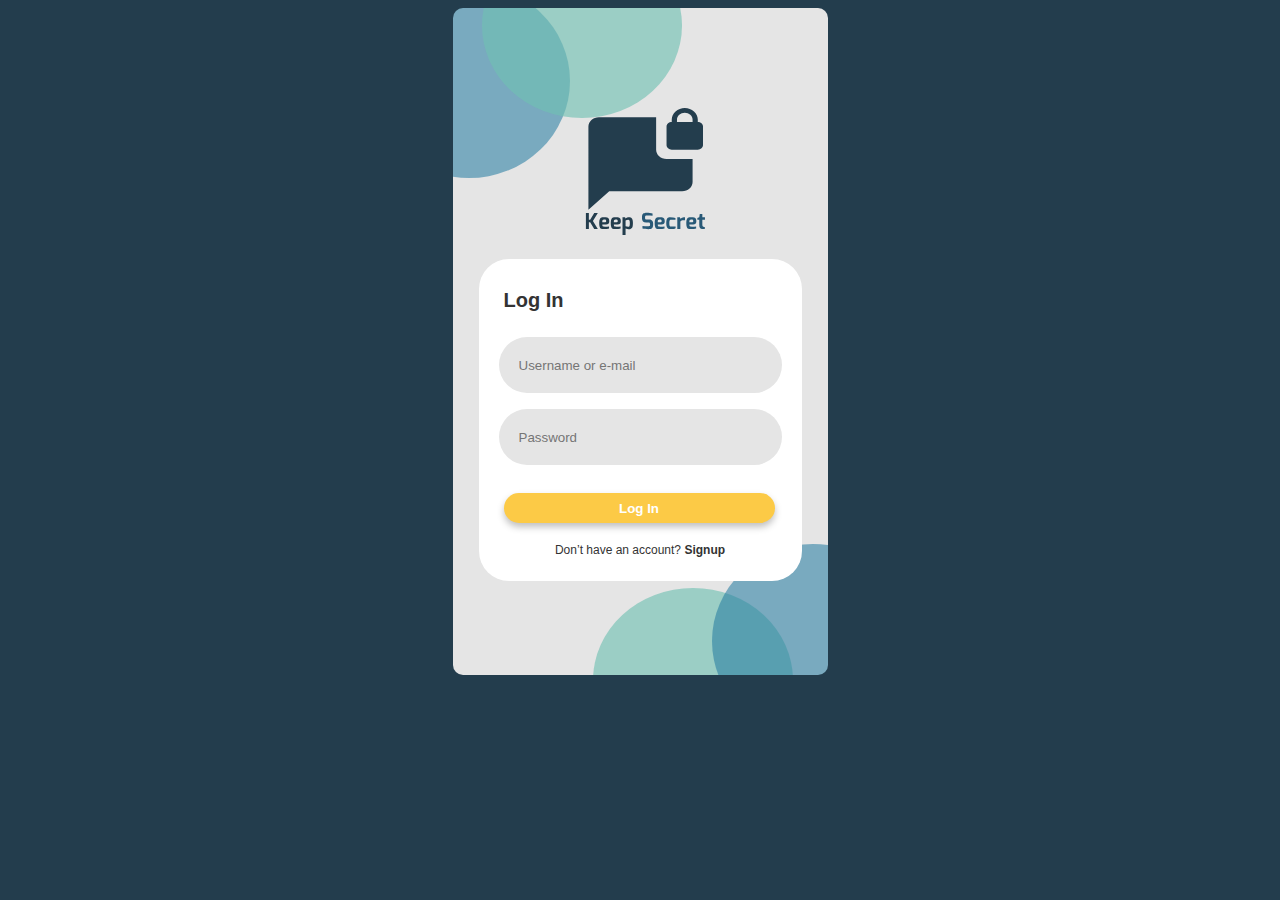
<file: src/index.html>
<!DOCTYPE html>
<html lang="en">
  <head>
    <meta charset="utf-8">
    <meta name="viewport" content="width=device-width, initial-scale=1.0">
    <title>Keep Secret</title>
    <link rel="stylesheet" href="style.css" />
  </head>
  <body>
    
    <div id="content">
    <div id="logIn" class="firstScreen">
      <header>
        <img src="KeepSecretIcon.svg" alt="Kepp Secret icon" id="icon"><br>
      </header>
      <div id="logInPart">
        <label id="logInLabel" for="username">Log In</label>
        <input type="text" id="username" class="btnFirstScreen" placeholder="Username or e-mail"/><br>
        <input type="password" id="password" class="btnFirstScreen" placeholder="Password"/><br>
        <button id="btnLogIn">Log In</button><br>
        <p id="signUp">Don’t have an account?<strong> Signup</strong></p>
      </div>  
    </div>

    <div id="options" class="hide">
      <h2 id="user"></h2>
      <p id="selectOption">Write your secret message<br>or discover it!</p>
      <button id="btnCipher" class="btnOptions"><img src="padlock.svg" alt="padlock icon"><br><strong>Encode</strong><br>your message</button><br>
      <button id="btnDecipher" class="btnOptions"><img src="Frame.svg" alt="magnifying glass icon"><br><strong>Discover</strong><br>your secret message</button>
    </div>

    <div id="cipher" class="hide">
      <img id="backOne" class="menuBack" src="Menu.svg" alt="back button">
      <h2 id="textEncode">Encode<br>your message</h2>
      <textarea id="userMessage" class="message" type="string" placeholder="Type a message"></textarea><br>
      <div class="off">
        <label for="offset" class="bothKey">Key:</label>
        <input type="number" class="bothOffset" id="offset" placeholder="Offset"><br>
      </div>
      <button id="encode" class="bothbtns"><img src="jam_padlock-f.svg" alt="padlock close">Encode</button><br>
      <p id="messageEncode" class="output"></p>
    </div>
   
    <div id="decipher" class="hide">
      <img id="backTwo" class="menuBack" src="Menu.svg" alt="back button">
      <h2 id="textDiscover">Discover<br>your message</h2>
      <textarea id="userMessageTwo" class="message" placeholder="Type a message"></textarea><br>
      <div class="off">
        <label class="bothKey" for="offset">Key:</label>
        <input type="number" id="offsetTwo" class="bothOffset" placeholder="Offset"><br>
      </div>
      <button id="decode" class="bothbtns"><img src="jam_padlock-open-f.svg" alt="padlock open">Decode</button><br>
      <p id="messageDecode" class="output"></p>
    </div>
    <script src="index.js" type="module"></script>
  </div>
  </body>
</html>
</file>
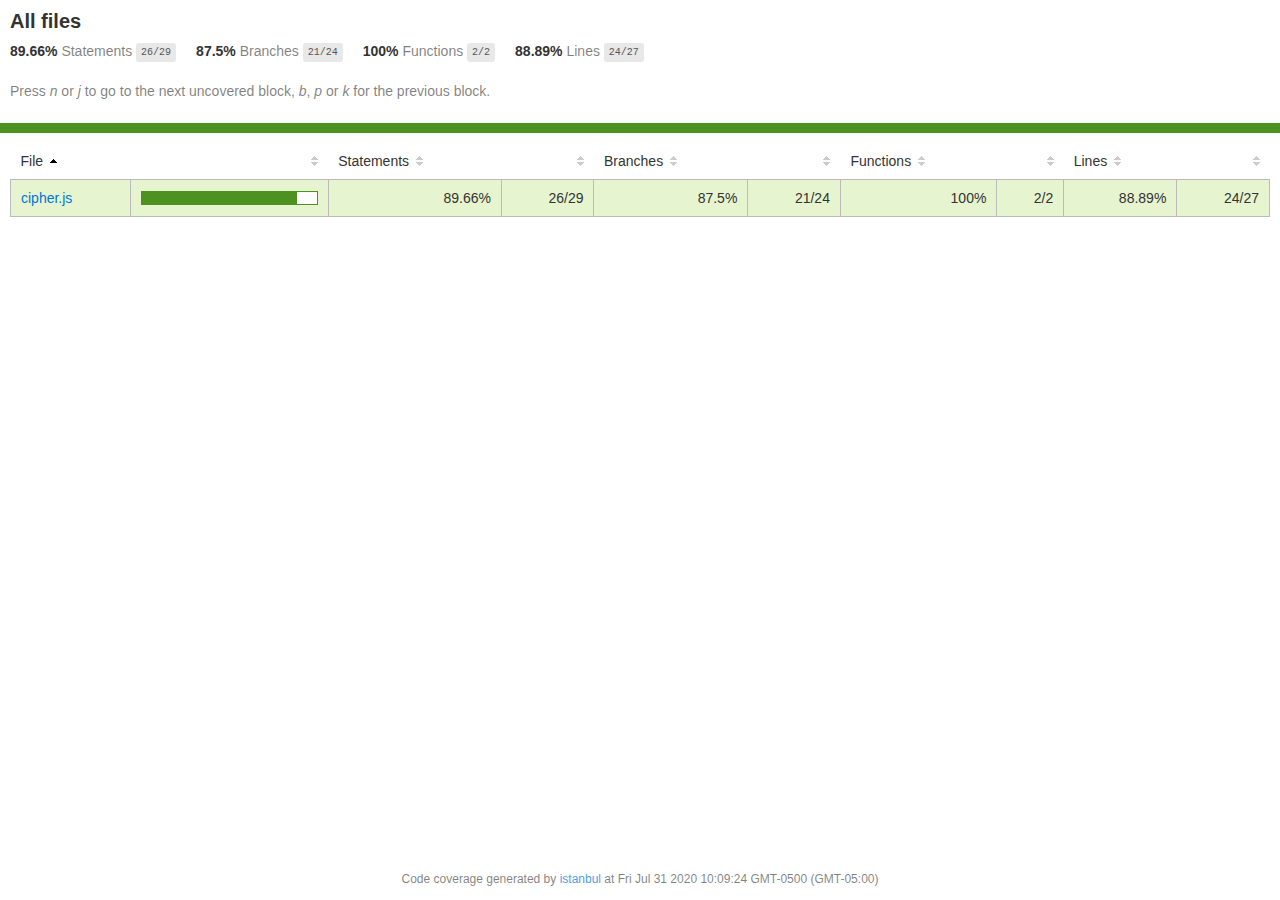
<file: coverage/lcov-report/index.html>
<!doctype html>
<html lang="en">

<head>
    <title>Code coverage report for All files</title>
    <meta charset="utf-8" />
    <link rel="stylesheet" href="prettify.css" />
    <link rel="stylesheet" href="base.css" />
    <meta name="viewport" content="width=device-width, initial-scale=1">
    <style type='text/css'>
        .coverage-summary .sorter {
            background-image: url(sort-arrow-sprite.png);
        }
    </style>
</head>
    
<body>
<div class='wrapper'>
    <div class='pad1'>
        <h1>All files</h1>
        <div class='clearfix'>
            
            <div class='fl pad1y space-right2'>
                <span class="strong">89.66% </span>
                <span class="quiet">Statements</span>
                <span class='fraction'>26/29</span>
            </div>
        
            
            <div class='fl pad1y space-right2'>
                <span class="strong">87.5% </span>
                <span class="quiet">Branches</span>
                <span class='fraction'>21/24</span>
            </div>
        
            
            <div class='fl pad1y space-right2'>
                <span class="strong">100% </span>
                <span class="quiet">Functions</span>
                <span class='fraction'>2/2</span>
            </div>
        
            
            <div class='fl pad1y space-right2'>
                <span class="strong">88.89% </span>
                <span class="quiet">Lines</span>
                <span class='fraction'>24/27</span>
            </div>
        
            
        </div>
        <p class="quiet">
            Press <em>n</em> or <em>j</em> to go to the next uncovered block, <em>b</em>, <em>p</em> or <em>k</em> for the previous block.
        </p>
    </div>
    <div class='status-line high'></div>
    <div class="pad1">
<table class="coverage-summary">
<thead>
<tr>
   <th data-col="file" data-fmt="html" data-html="true" class="file">File</th>
   <th data-col="pic" data-type="number" data-fmt="html" data-html="true" class="pic"></th>
   <th data-col="statements" data-type="number" data-fmt="pct" class="pct">Statements</th>
   <th data-col="statements_raw" data-type="number" data-fmt="html" class="abs"></th>
   <th data-col="branches" data-type="number" data-fmt="pct" class="pct">Branches</th>
   <th data-col="branches_raw" data-type="number" data-fmt="html" class="abs"></th>
   <th data-col="functions" data-type="number" data-fmt="pct" class="pct">Functions</th>
   <th data-col="functions_raw" data-type="number" data-fmt="html" class="abs"></th>
   <th data-col="lines" data-type="number" data-fmt="pct" class="pct">Lines</th>
   <th data-col="lines_raw" data-type="number" data-fmt="html" class="abs"></th>
</tr>
</thead>
<tbody><tr>
	<td class="file high" data-value="cipher.js"><a href="cipher.js.html">cipher.js</a></td>
	<td data-value="89.66" class="pic high">
	<div class="chart"><div class="cover-fill" style="width: 89%"></div><div class="cover-empty" style="width: 11%"></div></div>
	</td>
	<td data-value="89.66" class="pct high">89.66%</td>
	<td data-value="29" class="abs high">26/29</td>
	<td data-value="87.5" class="pct high">87.5%</td>
	<td data-value="24" class="abs high">21/24</td>
	<td data-value="100" class="pct high">100%</td>
	<td data-value="2" class="abs high">2/2</td>
	<td data-value="88.89" class="pct high">88.89%</td>
	<td data-value="27" class="abs high">24/27</td>
	</tr>

</tbody>
</table>
</div>
                <div class='push'></div><!-- for sticky footer -->
            </div><!-- /wrapper -->
            <div class='footer quiet pad2 space-top1 center small'>
                Code coverage generated by
                <a href="https://istanbul.js.org/" target="_blank">istanbul</a>
                at Fri Jul 31 2020 10:09:24 GMT-0500 (GMT-05:00)
            </div>
        </div>
        <script src="prettify.js"></script>
        <script>
            window.onload = function () {
                prettyPrint();
            };
        </script>
        <script src="sorter.js"></script>
        <script src="block-navigation.js"></script>
    </body>
</html>
</file>
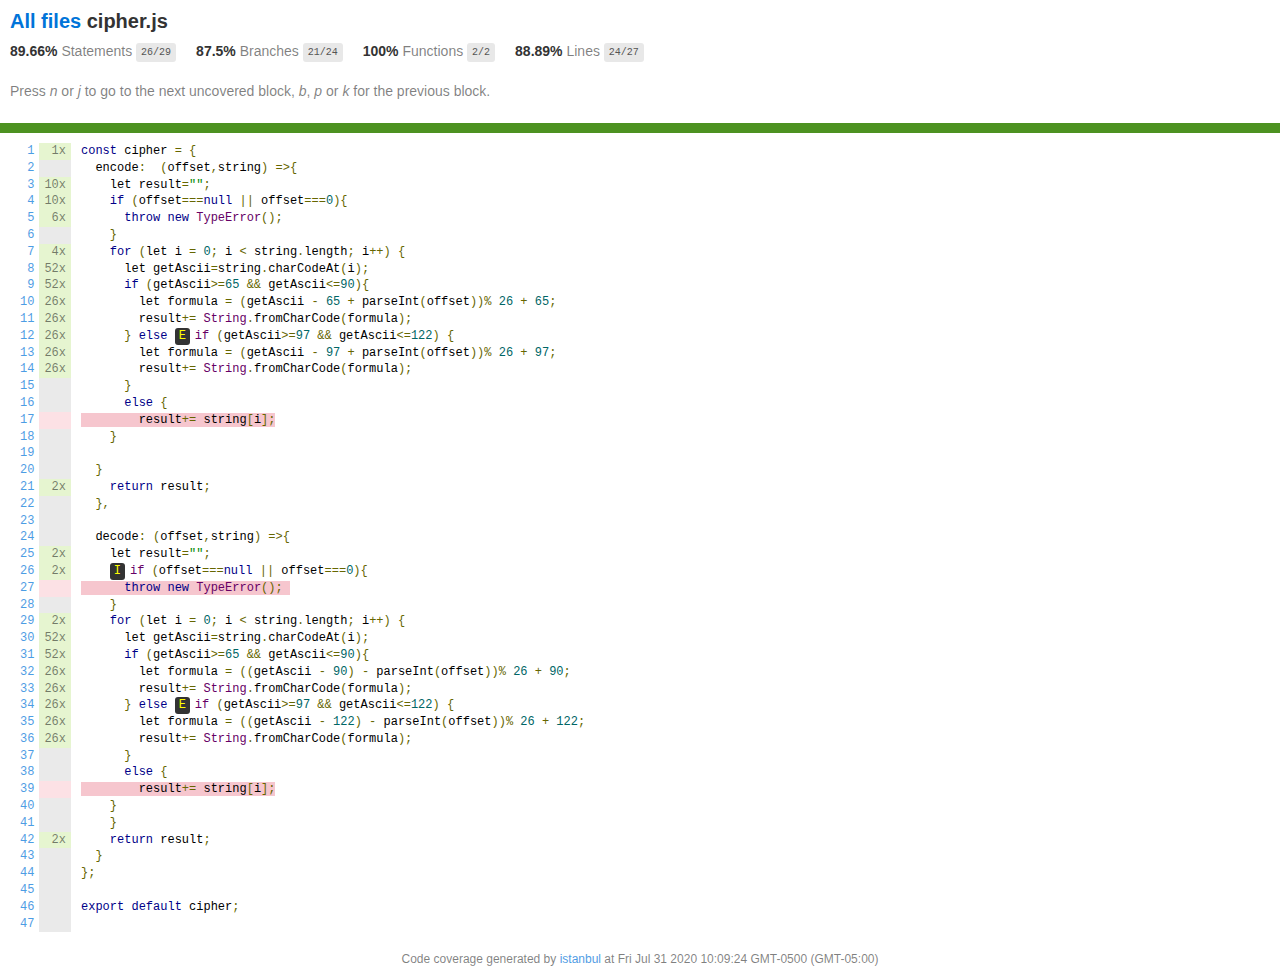
<file: coverage/lcov-report/cipher.js.html>
<!doctype html>
<html lang="en">

<head>
    <title>Code coverage report for cipher.js</title>
    <meta charset="utf-8" />
    <link rel="stylesheet" href="prettify.css" />
    <link rel="stylesheet" href="base.css" />
    <meta name="viewport" content="width=device-width, initial-scale=1">
    <style type='text/css'>
        .coverage-summary .sorter {
            background-image: url(sort-arrow-sprite.png);
        }
    </style>
</head>
    
<body>
<div class='wrapper'>
    <div class='pad1'>
        <h1><a href="index.html">All files</a> cipher.js</h1>
        <div class='clearfix'>
            
            <div class='fl pad1y space-right2'>
                <span class="strong">89.66% </span>
                <span class="quiet">Statements</span>
                <span class='fraction'>26/29</span>
            </div>
        
            
            <div class='fl pad1y space-right2'>
                <span class="strong">87.5% </span>
                <span class="quiet">Branches</span>
                <span class='fraction'>21/24</span>
            </div>
        
            
            <div class='fl pad1y space-right2'>
                <span class="strong">100% </span>
                <span class="quiet">Functions</span>
                <span class='fraction'>2/2</span>
            </div>
        
            
            <div class='fl pad1y space-right2'>
                <span class="strong">88.89% </span>
                <span class="quiet">Lines</span>
                <span class='fraction'>24/27</span>
            </div>
        
            
        </div>
        <p class="quiet">
            Press <em>n</em> or <em>j</em> to go to the next uncovered block, <em>b</em>, <em>p</em> or <em>k</em> for the previous block.
        </p>
    </div>
    <div class='status-line high'></div>
    <pre><table class="coverage">
<tr><td class="line-count quiet"><a name='L1'></a><a href='#L1'>1</a>
<a name='L2'></a><a href='#L2'>2</a>
<a name='L3'></a><a href='#L3'>3</a>
<a name='L4'></a><a href='#L4'>4</a>
<a name='L5'></a><a href='#L5'>5</a>
<a name='L6'></a><a href='#L6'>6</a>
<a name='L7'></a><a href='#L7'>7</a>
<a name='L8'></a><a href='#L8'>8</a>
<a name='L9'></a><a href='#L9'>9</a>
<a name='L10'></a><a href='#L10'>10</a>
<a name='L11'></a><a href='#L11'>11</a>
<a name='L12'></a><a href='#L12'>12</a>
<a name='L13'></a><a href='#L13'>13</a>
<a name='L14'></a><a href='#L14'>14</a>
<a name='L15'></a><a href='#L15'>15</a>
<a name='L16'></a><a href='#L16'>16</a>
<a name='L17'></a><a href='#L17'>17</a>
<a name='L18'></a><a href='#L18'>18</a>
<a name='L19'></a><a href='#L19'>19</a>
<a name='L20'></a><a href='#L20'>20</a>
<a name='L21'></a><a href='#L21'>21</a>
<a name='L22'></a><a href='#L22'>22</a>
<a name='L23'></a><a href='#L23'>23</a>
<a name='L24'></a><a href='#L24'>24</a>
<a name='L25'></a><a href='#L25'>25</a>
<a name='L26'></a><a href='#L26'>26</a>
<a name='L27'></a><a href='#L27'>27</a>
<a name='L28'></a><a href='#L28'>28</a>
<a name='L29'></a><a href='#L29'>29</a>
<a name='L30'></a><a href='#L30'>30</a>
<a name='L31'></a><a href='#L31'>31</a>
<a name='L32'></a><a href='#L32'>32</a>
<a name='L33'></a><a href='#L33'>33</a>
<a name='L34'></a><a href='#L34'>34</a>
<a name='L35'></a><a href='#L35'>35</a>
<a name='L36'></a><a href='#L36'>36</a>
<a name='L37'></a><a href='#L37'>37</a>
<a name='L38'></a><a href='#L38'>38</a>
<a name='L39'></a><a href='#L39'>39</a>
<a name='L40'></a><a href='#L40'>40</a>
<a name='L41'></a><a href='#L41'>41</a>
<a name='L42'></a><a href='#L42'>42</a>
<a name='L43'></a><a href='#L43'>43</a>
<a name='L44'></a><a href='#L44'>44</a>
<a name='L45'></a><a href='#L45'>45</a>
<a name='L46'></a><a href='#L46'>46</a>
<a name='L47'></a><a href='#L47'>47</a></td><td class="line-coverage quiet"><span class="cline-any cline-yes">1x</span>
<span class="cline-any cline-neutral">&nbsp;</span>
<span class="cline-any cline-yes">10x</span>
<span class="cline-any cline-yes">10x</span>
<span class="cline-any cline-yes">6x</span>
<span class="cline-any cline-neutral">&nbsp;</span>
<span class="cline-any cline-yes">4x</span>
<span class="cline-any cline-yes">52x</span>
<span class="cline-any cline-yes">52x</span>
<span class="cline-any cline-yes">26x</span>
<span class="cline-any cline-yes">26x</span>
<span class="cline-any cline-yes">26x</span>
<span class="cline-any cline-yes">26x</span>
<span class="cline-any cline-yes">26x</span>
<span class="cline-any cline-neutral">&nbsp;</span>
<span class="cline-any cline-neutral">&nbsp;</span>
<span class="cline-any cline-no">&nbsp;</span>
<span class="cline-any cline-neutral">&nbsp;</span>
<span class="cline-any cline-neutral">&nbsp;</span>
<span class="cline-any cline-neutral">&nbsp;</span>
<span class="cline-any cline-yes">2x</span>
<span class="cline-any cline-neutral">&nbsp;</span>
<span class="cline-any cline-neutral">&nbsp;</span>
<span class="cline-any cline-neutral">&nbsp;</span>
<span class="cline-any cline-yes">2x</span>
<span class="cline-any cline-yes">2x</span>
<span class="cline-any cline-no">&nbsp;</span>
<span class="cline-any cline-neutral">&nbsp;</span>
<span class="cline-any cline-yes">2x</span>
<span class="cline-any cline-yes">52x</span>
<span class="cline-any cline-yes">52x</span>
<span class="cline-any cline-yes">26x</span>
<span class="cline-any cline-yes">26x</span>
<span class="cline-any cline-yes">26x</span>
<span class="cline-any cline-yes">26x</span>
<span class="cline-any cline-yes">26x</span>
<span class="cline-any cline-neutral">&nbsp;</span>
<span class="cline-any cline-neutral">&nbsp;</span>
<span class="cline-any cline-no">&nbsp;</span>
<span class="cline-any cline-neutral">&nbsp;</span>
<span class="cline-any cline-neutral">&nbsp;</span>
<span class="cline-any cline-yes">2x</span>
<span class="cline-any cline-neutral">&nbsp;</span>
<span class="cline-any cline-neutral">&nbsp;</span>
<span class="cline-any cline-neutral">&nbsp;</span>
<span class="cline-any cline-neutral">&nbsp;</span>
<span class="cline-any cline-neutral">&nbsp;</span></td><td class="text"><pre class="prettyprint lang-js">const cipher = {
  encode:  (offset,string) =&gt;{
    let result="";
    if (offset===null || offset===0){
      throw new TypeError();
    } 
    for (let i = 0; i &lt; string.length; i++) {
      let getAscii=string.charCodeAt(i);
      if (getAscii&gt;=65 &amp;&amp; getAscii&lt;=90){
        let formula = (getAscii - 65 + parseInt(offset))% 26 + 65;
        result+= String.fromCharCode(formula);
      } else <span class="missing-if-branch" title="else path not taken" >E</span>if (getAscii&gt;=97 &amp;&amp; getAscii&lt;=122) {
        let formula = (getAscii - 97 + parseInt(offset))% 26 + 97;
        result+= String.fromCharCode(formula);
      }
      else {
<span class="cstat-no" title="statement not covered" >        result+= string[i];</span>
    }
  
  }
    return result;
  },
  
  decode: (offset,string) =&gt;{
    let result="";
    <span class="missing-if-branch" title="if path not taken" >I</span>if (offset===null || offset===0){
<span class="cstat-no" title="statement not covered" >      throw new TypeError(); </span>
    }
    for (let i = 0; i &lt; string.length; i++) {
      let getAscii=string.charCodeAt(i);
      if (getAscii&gt;=65 &amp;&amp; getAscii&lt;=90){
        let formula = ((getAscii - 90) - parseInt(offset))% 26 + 90;
        result+= String.fromCharCode(formula);
      } else <span class="missing-if-branch" title="else path not taken" >E</span>if (getAscii&gt;=97 &amp;&amp; getAscii&lt;=122) {
        let formula = ((getAscii - 122) - parseInt(offset))% 26 + 122;
        result+= String.fromCharCode(formula);
      }
      else {
<span class="cstat-no" title="statement not covered" >        result+= string[i];</span>
    }
    }
    return result;
  }
};
&nbsp;
export default cipher;
&nbsp;</pre></td></tr></table></pre>

                <div class='push'></div><!-- for sticky footer -->
            </div><!-- /wrapper -->
            <div class='footer quiet pad2 space-top1 center small'>
                Code coverage generated by
                <a href="https://istanbul.js.org/" target="_blank">istanbul</a>
                at Fri Jul 31 2020 10:09:24 GMT-0500 (GMT-05:00)
            </div>
        </div>
        <script src="prettify.js"></script>
        <script>
            window.onload = function () {
                prettyPrint();
            };
        </script>
        <script src="sorter.js"></script>
        <script src="block-navigation.js"></script>
    </body>
</html>
</file>
<file: src/style.css>
.hide{
  display: none;
  }

body{
  font-family: sans-serif;
  background-color:#233D4D;
  display: flex;
  justify-content:center ;
  align-items: center;
  font-family: -apple-system, BlinkMacSystemFont, 'Segoe UI', Roboto, Oxygen, Ubuntu, Cantarell, 'Open Sans', 'Helvetica Neue', sans-serif;
  color: #333333;
}

header{
  padding-top: 20px;
}

#icon{
  padding-left: 125px;
  padding-right: 125px;
  padding-top: 80px;
  padding-bottom: 20px;
}

#signUp{
  position: relative;
  top:40px;
  text-align: center;
  font-size: 12px;
}

#content{
  width: 375px;
  height: 667px;
  background-color: #E5E5E5;
  border-radius: 10px;
  background-image: url(Backgroud.svg);
}

#username{
  margin-top:55px ;
}

#logInPart{
  width: 323px;
  height: 322px;
  background: #FFFFFF;
  border-radius: 30px;
  margin-left: 26px;
  margin-right: 26px;
}

#logInLabel{
  position: relative;
  left: 25px;
  top:30px;
  font-weight: bolder;
  font-size: 20px;
}

.btnFirstScreen{
  padding: 16px 20px;
  margin: 8px;
  border: none;
  box-sizing: border-box;
  width: 283px;
  height: 56px;
  background: #E5E5E5;
  border-radius: 50px;
  content:center;
  margin-left: 20px;
  margin-right: 36px;
}

input::placeholder {
  align-content: center;
}

#btnLogIn{
  position: absolute;
  width: 271px;
  height: 30px;
  color:white;
  background: #FCCA46;
  box-shadow: 0px 4px 7px rgba(0, 0, 0, 0.25);
  border-radius: 20px;
  border: none;
  margin-left: 25px;
  margin-right: 36px;
  margin-top: 20px;
  font-weight: bolder;
}

#btnLogIn:hover{
  background-color:#F8961E;
}

#user{
  position: relative;
  text-align: center;
  top:90px;
}

#selectOption{
  position: relative;
  top:85px;
  text-align: center;
}
.btnOptions{
  margin: 8px; 
  border: none;
  color:whitesmoke;
  width: 325px;
  height: 172px;
  box-shadow: 0px 4px 7px rgba(0, 0, 0, 0.25);
  border-radius: 20px;
  align-items: center;
}

#btnCipher{
  background-color: #678197;
  margin-left: 25px;
  margin-top: 80px;
}

#btnCipher:hover{
  background: #4D908E;
}

#btnDecipher{
  background-color: #277DA1;
  margin-left: 25px;
}

#btnDecipher:hover{
  background-color: #4D908E;
}

.menuBack{
  margin-top: 40px; 
  margin-left: 28px;
}
#textEncode{
  text-align: center;
  margin-top: 20px; 
}

#textDiscover{
  text-align: center; 
  margin-top: 20px; 
}

textarea{
  text-align: justify; 
}
textarea::placeholder {
  color: white;
  font-family: -apple-system, BlinkMacSystemFont, 'Segoe UI', Roboto, Oxygen, Ubuntu, Cantarell, 'Open Sans', 'Helvetica Neue', sans-serif;;
}

.bothOffset{
  
  width: 80px;
  margin-bottom: 10px;
}

#userMessage{
  background-color: #678197;
  margin-left: 70px;
  margin-right: 50px;
  margin-top: 10px;
}

#messageEncode{
  background-color: #A6C2DC;
  margin-left: 30px;
  margin-right: 50px;
}

#userMessageTwo{
  background-color: #277DA1;
  margin-left: 70px;
  margin-right: 50px;
  margin-top: 10px;
}

#messageDecode{
  background-color: #92C5DA;
  margin-left: 30px;
  margin-right: 50px;
}

.message{
  margin: 0px;
  width: 268px;
  height: 150px;
  border-radius: 15px 15px 2px 15px;
  border: none;
  background-color: #489eba;
  color: #E5E5E5;
}

.output{
  margin: 0px;
  width: 268px;
  height: 150px;
  border-radius: 15px 15px 15px 2px;
}

.bothbtns{
  width: 137px;
  height: 30px;
  background: #FCCA46;
  box-shadow: 0px 4px 7px rgba(0, 0, 0, 0.25);
  border-radius: 20px;
  border:none;
  color: white;
  margin-left: 178px;
  margin-bottom: 15px;
  align-items: center;
}

.bothbtns:hover{
  background-color:#F8961E;
}

.off{
  text-align: center;
  font-weight: bold;
  margin-left: 185px;
}

#encode{
  text-align: center;
  font-weight: bold;
}

#decode{
  text-align: center;
  font-weight: bold;
}
</file>
<file: coverage/lcov-report/prettify.css>
.pln{color:#000}@media screen{.str{color:#080}.kwd{color:#008}.com{color:#800}.typ{color:#606}.lit{color:#066}.pun,.opn,.clo{color:#660}.tag{color:#008}.atn{color:#606}.atv{color:#080}.dec,.var{color:#606}.fun{color:red}}@media print,projection{.str{color:#060}.kwd{color:#006;font-weight:bold}.com{color:#600;font-style:italic}.typ{color:#404;font-weight:bold}.lit{color:#044}.pun,.opn,.clo{color:#440}.tag{color:#006;font-weight:bold}.atn{color:#404}.atv{color:#060}}pre.prettyprint{padding:2px;border:1px solid #888}ol.linenums{margin-top:0;margin-bottom:0}li.L0,li.L1,li.L2,li.L3,li.L5,li.L6,li.L7,li.L8{list-style-type:none}li.L1,li.L3,li.L5,li.L7,li.L9{background:#eee}
</file>
<file: coverage/lcov-report/base.css>
body, html {
  margin:0; padding: 0;
  height: 100%;
}
body {
    font-family: Helvetica Neue, Helvetica, Arial;
    font-size: 14px;
    color:#333;
}
.small { font-size: 12px; }
*, *:after, *:before {
  -webkit-box-sizing:border-box;
     -moz-box-sizing:border-box;
          box-sizing:border-box;
  }
h1 { font-size: 20px; margin: 0;}
h2 { font-size: 14px; }
pre {
    font: 12px/1.4 Consolas, "Liberation Mono", Menlo, Courier, monospace;
    margin: 0;
    padding: 0;
    -moz-tab-size: 2;
    -o-tab-size:  2;
    tab-size: 2;
}
a { color:#0074D9; text-decoration:none; }
a:hover { text-decoration:underline; }
.strong { font-weight: bold; }
.space-top1 { padding: 10px 0 0 0; }
.pad2y { padding: 20px 0; }
.pad1y { padding: 10px 0; }
.pad2x { padding: 0 20px; }
.pad2 { padding: 20px; }
.pad1 { padding: 10px; }
.space-left2 { padding-left:55px; }
.space-right2 { padding-right:20px; }
.center { text-align:center; }
.clearfix { display:block; }
.clearfix:after {
  content:'';
  display:block;
  height:0;
  clear:both;
  visibility:hidden;
  }
.fl { float: left; }
@media only screen and (max-width:640px) {
  .col3 { width:100%; max-width:100%; }
  .hide-mobile { display:none!important; }
}

.quiet {
  color: #7f7f7f;
  color: rgba(0,0,0,0.5);
}
.quiet a { opacity: 0.7; }

.fraction {
  font-family: Consolas, 'Liberation Mono', Menlo, Courier, monospace;
  font-size: 10px;
  color: #555;
  background: #E8E8E8;
  padding: 4px 5px;
  border-radius: 3px;
  vertical-align: middle;
}

div.path a:link, div.path a:visited { color: #333; }
table.coverage {
  border-collapse: collapse;
  margin: 10px 0 0 0;
  padding: 0;
}

table.coverage td {
  margin: 0;
  padding: 0;
  vertical-align: top;
}
table.coverage td.line-count {
    text-align: right;
    padding: 0 5px 0 20px;
}
table.coverage td.line-coverage {
    text-align: right;
    padding-right: 10px;
    min-width:20px;
}

table.coverage td span.cline-any {
    display: inline-block;
    padding: 0 5px;
    width: 100%;
}
.missing-if-branch {
    display: inline-block;
    margin-right: 5px;
    border-radius: 3px;
    position: relative;
    padding: 0 4px;
    background: #333;
    color: yellow;
}

.skip-if-branch {
    display: none;
    margin-right: 10px;
    position: relative;
    padding: 0 4px;
    background: #ccc;
    color: white;
}
.missing-if-branch .typ, .skip-if-branch .typ {
    color: inherit !important;
}
.coverage-summary {
  border-collapse: collapse;
  width: 100%;
}
.coverage-summary tr { border-bottom: 1px solid #bbb; }
.keyline-all { border: 1px solid #ddd; }
.coverage-summary td, .coverage-summary th { padding: 10px; }
.coverage-summary tbody { border: 1px solid #bbb; }
.coverage-summary td { border-right: 1px solid #bbb; }
.coverage-summary td:last-child { border-right: none; }
.coverage-summary th {
  text-align: left;
  font-weight: normal;
  white-space: nowrap;
}
.coverage-summary th.file { border-right: none !important; }
.coverage-summary th.pct { }
.coverage-summary th.pic,
.coverage-summary th.abs,
.coverage-summary td.pct,
.coverage-summary td.abs { text-align: right; }
.coverage-summary td.file { white-space: nowrap;  }
.coverage-summary td.pic { min-width: 120px !important;  }
.coverage-summary tfoot td { }

.coverage-summary .sorter {
    height: 10px;
    width: 7px;
    display: inline-block;
    margin-left: 0.5em;
    background: url(sort-arrow-sprite.png) no-repeat scroll 0 0 transparent;
}
.coverage-summary .sorted .sorter {
    background-position: 0 -20px;
}
.coverage-summary .sorted-desc .sorter {
    background-position: 0 -10px;
}
.status-line {  height: 10px; }
/* yellow */
.cbranch-no { background: yellow !important; color: #111; }
/* dark red */
.red.solid, .status-line.low, .low .cover-fill { background:#C21F39 }
.low .chart { border:1px solid #C21F39 }
.highlighted,
.highlighted .cstat-no, .highlighted .fstat-no, .highlighted .cbranch-no{
  background: #C21F39 !important;
}
/* medium red */
.cstat-no, .fstat-no, .cbranch-no, .cbranch-no { background:#F6C6CE }
/* light red */
.low, .cline-no { background:#FCE1E5 }
/* light green */
.high, .cline-yes { background:rgb(230,245,208) }
/* medium green */
.cstat-yes { background:rgb(161,215,106) }
/* dark green */
.status-line.high, .high .cover-fill { background:rgb(77,146,33) }
.high .chart { border:1px solid rgb(77,146,33) }
/* dark yellow (gold) */
.status-line.medium, .medium .cover-fill { background: #f9cd0b; }
.medium .chart { border:1px solid #f9cd0b; }
/* light yellow */
.medium { background: #fff4c2; }

.cstat-skip { background: #ddd; color: #111; }
.fstat-skip { background: #ddd; color: #111 !important; }
.cbranch-skip { background: #ddd !important; color: #111; }

span.cline-neutral { background: #eaeaea; }

.coverage-summary td.empty {
    opacity: .5;
    padding-top: 4px;
    padding-bottom: 4px;
    line-height: 1;
    color: #888;
}

.cover-fill, .cover-empty {
  display:inline-block;
  height: 12px;
}
.chart {
  line-height: 0;
}
.cover-empty {
    background: white;
}
.cover-full {
    border-right: none !important;
}
pre.prettyprint {
    border: none !important;
    padding: 0 !important;
    margin: 0 !important;
}
.com { color: #999 !important; }
.ignore-none { color: #999; font-weight: normal; }

.wrapper {
  min-height: 100%;
  height: auto !important;
  height: 100%;
  margin: 0 auto -48px;
}
.footer, .push {
  height: 48px;
}
</file>
